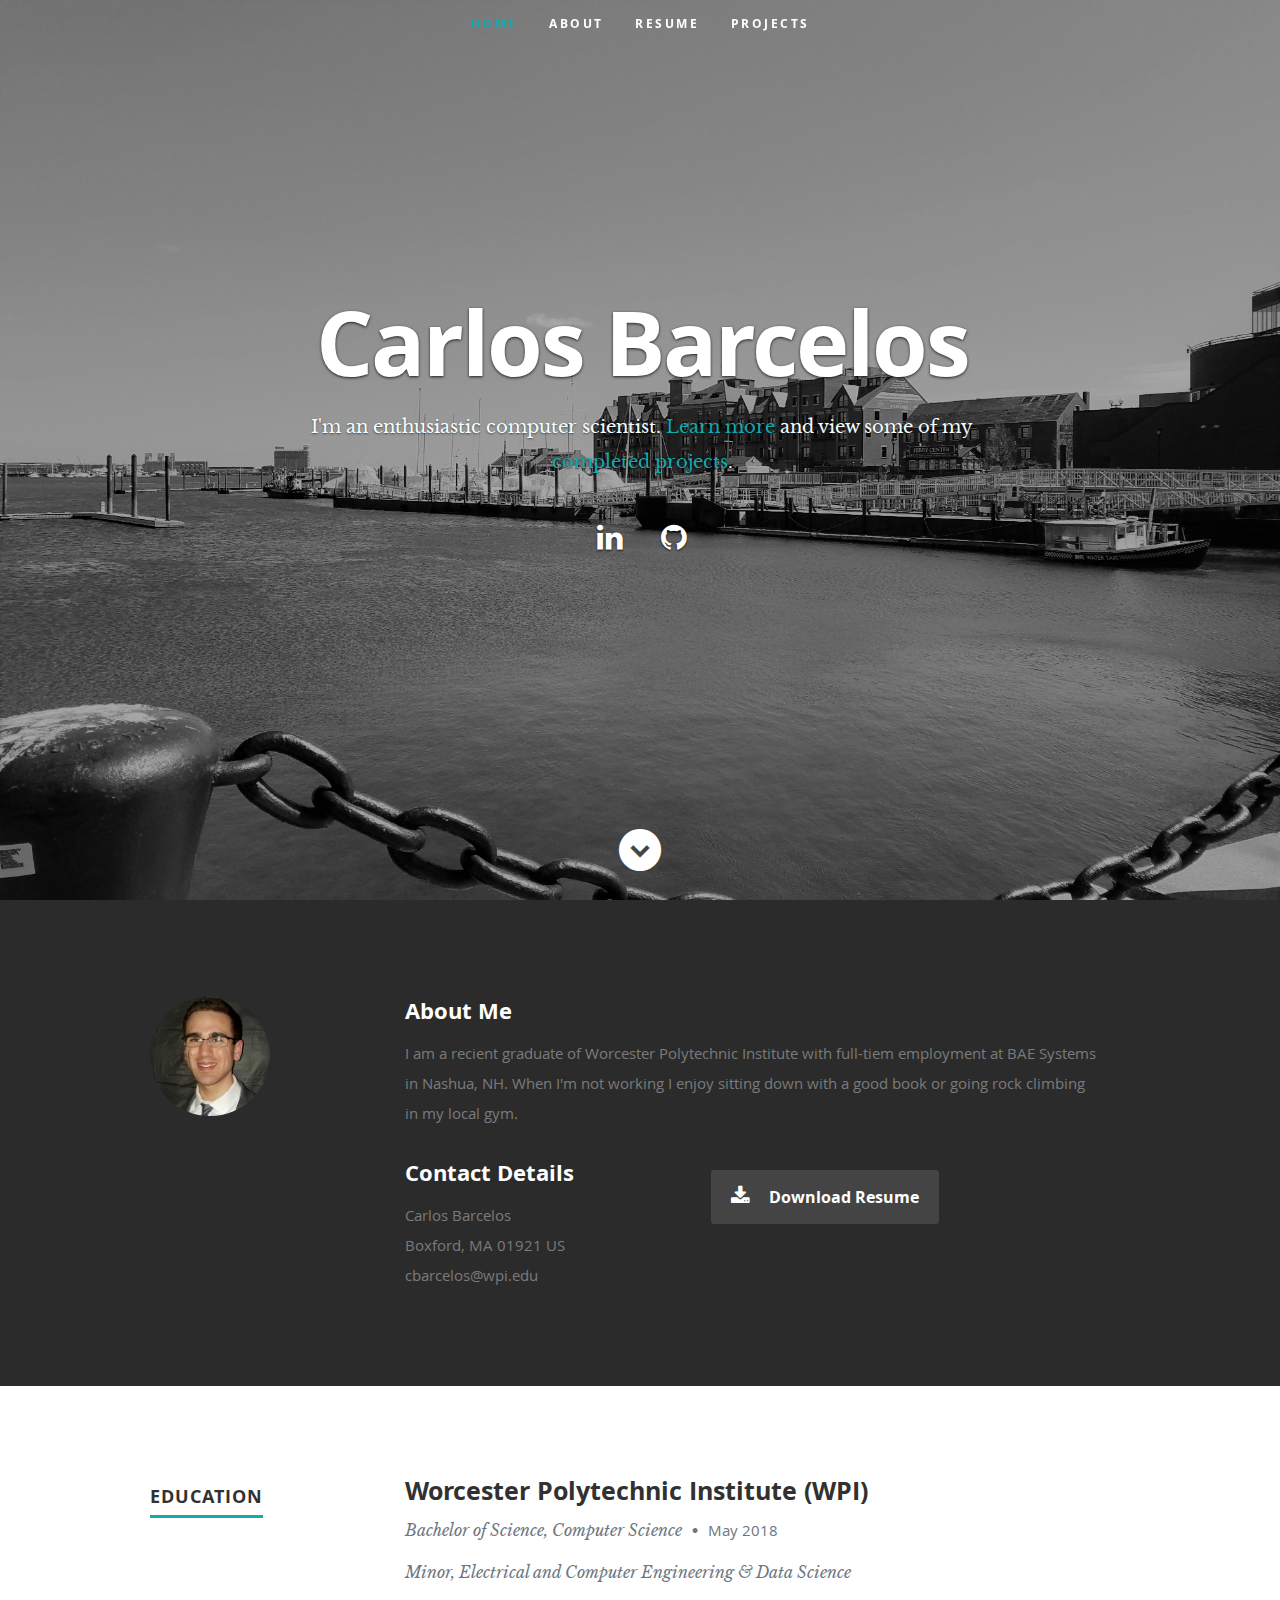
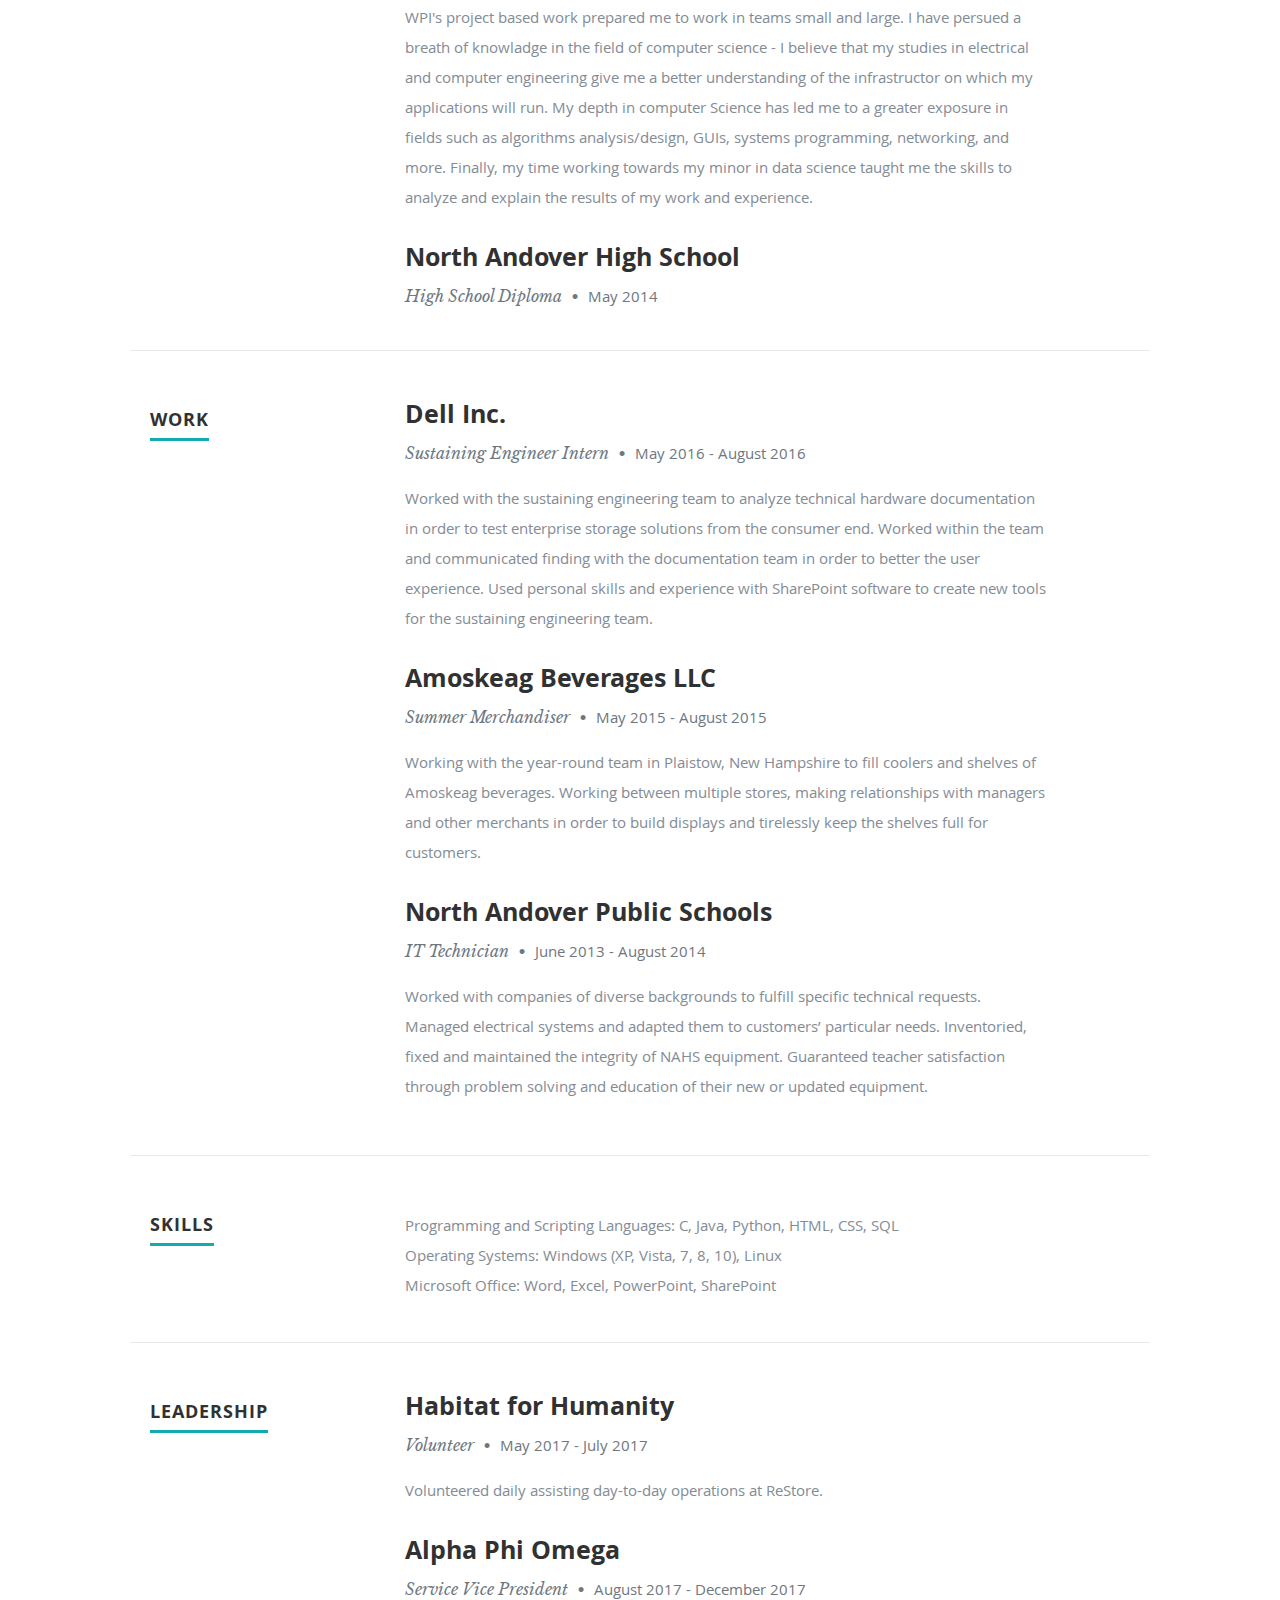
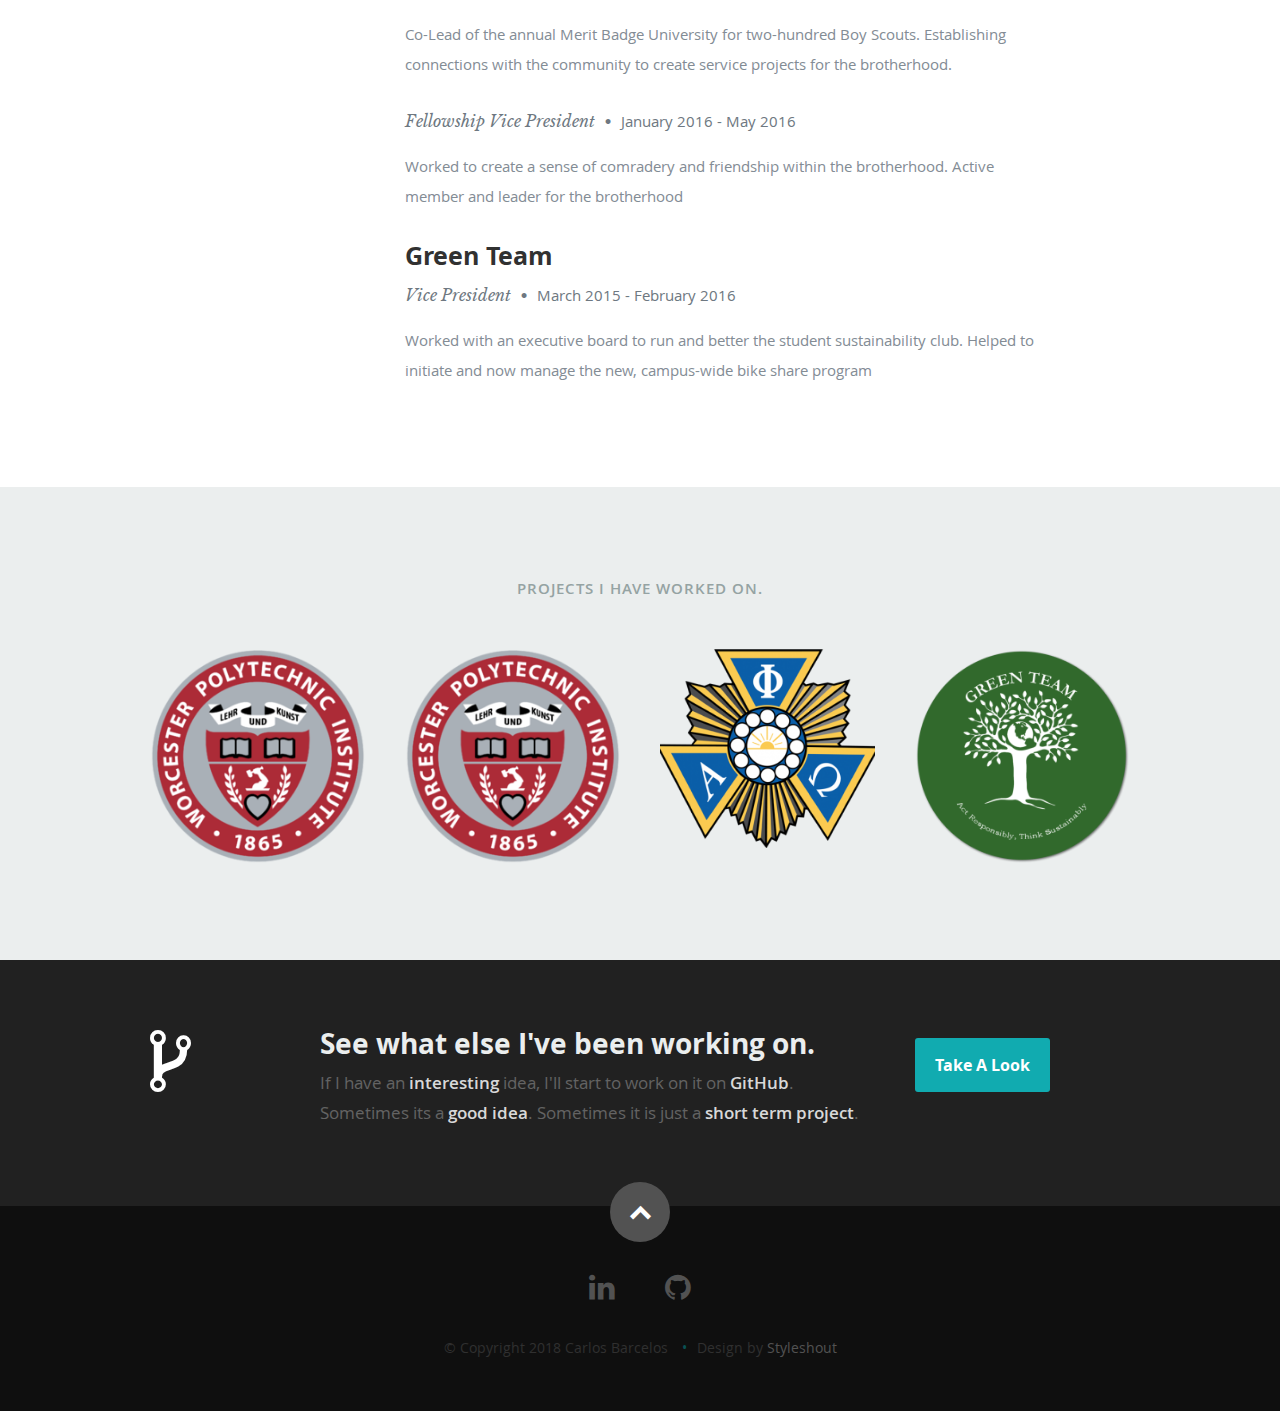
<file: index.html>
<!DOCTYPE html>
<html class="no-js" lang="en">
<head>

  <!--- Basic Page Needs
  ================================================== -->
  <meta charset="utf-8">
  <title>Carlos Barcelos - CV</title>
  <meta name="description" content="The CV for Carlos Barcelos">
  <meta name="author" content="Carlos Barcelos">

  <!-- Mobile Specific Metas
  ================================================== -->
  <meta name="viewport" content="width=device-width, initial-scale=1, maximum-scale=1">

  <!-- CSS
  ================================================== -->
  <link rel="stylesheet" href="css/default.css">
  <link rel="stylesheet" href="css/layout.css">
  <link rel="stylesheet" href="css/media-queries.css">
  <link rel="stylesheet" href="css/magnific-popup.css">

  <!-- Script
  ================================================== -->
  <script src="js/modernizr.js"></script>

  <!-- Favicons
  ================================================== -->
  <link rel="shortcut icon" href="favicon.ico" >

</head>

<body>
  <!-- Header
  ================================================== -->
  <header id="home">

    <nav id="nav-wrap">

      <a class="mobile-btn" href="#nav-wrap" title="Show navigation">Show navigation</a>
      <a class="mobile-btn" href="#" title="Hide navigation">Hide navigation</a>

      <ul id="nav" class="nav">
        <li class="current"><a class="smoothscroll" href="#home">Home</a></li>
        <li><a class="smoothscroll" href="#about">About</a></li>
        <li><a class="smoothscroll" href="#resume">Resume</a></li>
        <li><a class="smoothscroll" href="#projects">Projects</a></li>
      </ul> <!-- end #nav -->

    </nav> <!-- end #nav-wrap -->

    <div class="row banner">
      <div class="banner-text">
        <h1 class="responsive-headline">Carlos Barcelos</h1>
        <h4>I'm an enthusiastic computer scientist. <a class="smoothscroll" href="#resume">Learn more</a> and view some of my <a class="smoothscroll" href="#projects">completed projects</a>.</h4>
        <hr />
        <ul class="social">
          <li><a href="https://www.linkedin.com/in/carlosbarcelos/"><i class="fa fa-linkedin"></i></a></li>
          <li><a href="https://github.com/carlosbarcelos"><i class="fa fa-github"></i></a></li>
        </ul>
      </div>
    </div>

    <p class="scrolldown">
      <a class="smoothscroll" href="#about"><i class="icon-down-circle"></i></a>
    </p>

  </header> <!-- Header End -->

  <!-- About Section
  ================================================== -->
  <section id="about">

    <div class="row">

      <div class="three columns">

        <img class="profile-pic"  src="images/profilepic.jpg" alt="Carlos Barcelos profile picture."/>

      </div>

      <div class="nine columns main-col">

        <h2>About Me</h2>

        <p>I am a recient graduate of Worcester Polytechnic Institute with full-tiem employment at BAE Systems in Nashua, NH.
          When I'm not working I enjoy sitting down with a good book or going rock climbing in my local gym.
        </p>

        <div class="row">

          <div class="columns contact-details">

            <h2>Contact Details</h2>
            <p class="address">
              <span>Carlos Barcelos</span><br>
              <span>Boxford, MA 01921 US</span><br>
              <span>cbarcelos@wpi.edu</span>
            </p>

          </div>

          <div class="columns download">
            <p>
              <a href="Carlos_Barcelos_Resume.pdf" class="button" download><i class="fa fa-download"></i> Download Resume</a>
            </p>
          </div>

        </div> <!-- end row -->

      </div> <!-- end .main-col -->

    </div>

  </section> <!-- About Section End-->


  <!-- Resume Section
  ================================================== -->
  <section id="resume">

    <!-- Education
    ----------------------------------------------- -->
    <div class="row education">

      <div class="three columns header-col">
        <h1><span>Education</span></h1>
      </div>

      <div class="nine columns main-col">

        <div class="row item">

          <div class="twelve columns">

            <h3>Worcester Polytechnic Institute (WPI)</h3>
            <p class="info">Bachelor of Science, Computer Science <span>&bull;</span> <em class="date">May 2018</em></p>
            <p class="info">Minor, Electrical and Computer Engineering & Data Science</p>

            <p>
              WPI's project based work prepared me to work in teams small and large.
              I have persued a breath of knowladge in the field of computer science - I believe
              that my studies in electrical and computer engineering give me a better understanding
              of the infrastructor on which my applications will run. My depth in computer Science
              has led me to a greater exposure in fields such as algorithms analysis/design, GUIs,
              systems programming, networking, and more. Finally, my time working towards my minor in
              data science taught me the skills to analyze and explain the results of my work and experience.
            </p>

          </div>

        </div> <!-- item end -->

        <div class="row item">

          <div class="twelve columns">

            <h3>North Andover High School</h3>
            <p class="info">High School Diploma <span>&bull;</span> <em class="date">May 2014</em></p>

          </div>

        </div> <!-- item end -->

      </div> <!-- main-col end -->

    </div> <!-- End Education -->


    <!-- Work
    ----------------------------------------------- -->
    <div class="row work">

      <div class="three columns header-col">
        <h1><span>Work</span></h1>
      </div>

      <div class="nine columns main-col">

        <div class="row item">

          <div class="twelve columns">

            <h3>Dell Inc.</h3>
            <p class="info">Sustaining Engineer Intern <span>&bull;</span> <em class="date">May 2016 - August 2016</em></p>

            <p>
              Worked with the sustaining engineering team to analyze technical hardware documentation in order to test enterprise
              storage solutions from the consumer end. Worked within the team and communicated finding with the documentation team
              in order to better the user experience. Used personal skills and experience with SharePoint software to create new
              tools for the sustaining engineering team.
            </p>

          </div>

        </div> <!-- item end -->

        <div class="row item">

          <div class="twelve columns">

            <h3>Amoskeag Beverages LLC</h3>
            <p class="info">Summer Merchandiser <span>&bull;</span> <em class="date">May 2015 - August 2015</em></p>

            <p>
              Working with the year-round team in Plaistow, New Hampshire to fill coolers and shelves of Amoskeag beverages.
              Working between multiple stores, making relationships with managers and other merchants
              in order to build displays and tirelessly keep the shelves full for customers.
            </p>

          </div>

        </div> <!-- item end -->

        <div class="row item">

          <div class="twelve columns">

            <h3>North Andover Public Schools</h3>
            <p class="info">IT Technician <span>&bull;</span> <em class="date">June 2013 - August 2014</em></p>

            <p>
              Worked with companies of diverse backgrounds to fulfill specific technical requests.
              Managed electrical systems and adapted them to customers’ particular needs.
              Inventoried, fixed and maintained the integrity of NAHS equipment.
              Guaranteed teacher satisfaction through problem solving and education of their new or updated equipment.
            </p>

          </div>

        </div> <!-- item end -->

      </div> <!-- main-col end -->

    </div> <!-- End Work -->


    <!-- Skills
    ----------------------------------------------- -->
    <div class="row skill">

      <div class="three columns header-col">
        <h1><span>Skills</span></h1>
      </div>

      <div class="nine columns main-col">

        <ul>
          <li>Programming and Scripting Languages: C, Java, Python, HTML, CSS, SQL</li>
          <li>Operating Systems: Windows (XP, Vista, 7, 8, 10), Linux</li>
          <li>Microsoft Office: Word, Excel, PowerPoint, SharePoint</li>
        </ul>

      </div> <!-- main-col end -->

    </div> <!-- End skills -->

    <!-- Leadership
    ----------------------------------------------- -->
    <div class="row leadership">

      <div class="three columns header-col">
        <h1><span>Leadership</span></h1>
      </div>

      <div class="nine columns main-col">

        <div class="row item">
          <div class="twelve columns">
            <h3>Habitat for Humanity</h3>
            <p class="info">Volunteer <span>&bull;</span> <em class="date">May 2017 - July 2017</em></p>
            <p>
              Volunteered daily assisting day-to-day operations at ReStore.
            </p>
          </div>
        </div> <!-- item end -->

        <div class="row item">
          <div class="twelve columns">
            <h3>Alpha Phi Omega</h3>
            <p class="info">Service Vice President <span>&bull;</span> <em class="date">August 2017 - December 2017</em></p>
            <p>
              Co-Lead of the annual Merit Badge University for two-hundred Boy Scouts.
              Establishing connections with the community to create service projects for the brotherhood.
            </p>
            <p class="info">Fellowship Vice President <span>&bull;</span> <em class="date">January 2016 - May 2016</em></p>
            <p>
              Worked to create a sense of comradery and friendship within the brotherhood.
              Active member and leader for the brotherhood
            </p>
          </div>
        </div> <!-- item end -->

        <div class="row item">
          <div class="twelve columns">
            <h3>Green Team</h3>
            <p class="info">Vice President <span>&bull;</span> <em class="date">March 2015 - February 2016</em></p>
            <p>
              Worked with an executive board to run and better the student sustainability club.
              Helped to initiate and now manage the new, campus-wide bike share program
            </p>
          </div>
        </div> <!-- item end -->

      </div> <!-- main-col end -->

    </div> <!-- End leadership -->

  </section> <!-- Resume Section End-->


  <!-- Projects Section
  ================================================== -->
  <section id="projects">

    <div class="row">

      <div class="twelve columns collapsed">

        <h1>Projects I Have Worked On.</h1>

        <!-- projects-wrapper -->
        <div id="projects-wrapper" class="bgrid-quarters cf">

          <div class="columns projects-item">
            <div class="item-wrap">
              <a href="#modal-01" title="Interactive Qualifying Project">
                <img alt="WPI logo" src="images/projects/wpi.png">
                <div class="overlay">
                  <div class="projects-item-meta">
                    <h5>IQP</h5>
                    <p>Junior Year Project</p>
                  </div>
                </div>
                <div class="link-icon"><i class="icon-plus"></i></div>
              </a>
            </div>
          </div> <!-- item end -->

          <div class="columns projects-item">
            <div class="item-wrap">
              <a href="#modal-02" title="Major Qualifying Project">
                <img alt="WPI logo" src="images/projects/wpi.png">
                <div class="overlay">
                  <div class="projects-item-meta">
                    <h5>MQP</h5>
                    <p>Senior Year Project</p>
                  </div>
                </div>
                <div class="link-icon"><i class="icon-plus"></i></div>
              </a>
            </div>
          </div> <!-- item end -->

          <div class="columns projects-item">
            <div class="item-wrap">
              <a href="#modal-03" title="Merit Badge University">
                <img alt="APO logo" src="images/projects/apo.png">
                <div class="overlay">
                  <div class="projects-item-meta">
                    <h5>Merit Badge University</h5>
                    <p>Alpha Phi Omega</p>
                  </div>
                </div>
                <div class="link-icon"><i class="icon-plus"></i></div>
              </a>
            </div>
          </div> <!-- item end -->

          <div class="columns projects-item">
            <div class="item-wrap">
              <a href="#modal-04" title="Gompei's Gears Bike Share">
                <img alt="Green Team logo" src="images/projects/green-team.png">
                <div class="overlay">
                  <div class="projects-item-meta">
                    <h5>Gompei's Gears Bike Share</h5>
                    <p>Green Team</p>
                  </div>
                </div>
                <div class="link-icon"><i class="icon-plus"></i></div>
              </a>
            </div>
          </div> <!-- item end -->

        </div> <!-- projects-wrapper end -->

      </div> <!-- twelve columns end -->

      <!-- Modal Popup
      --------------------------------------------------------------- -->

      <div id="modal-01" class="popup-modal mfp-hide">
        <img class="scale-with-grid" src="images/projects/modals/m-iqp.png" alt="Example of work done in IQP."/>
        <div class="description-box">
          <h4>Interactive Qualifying Project</h4>
          <p>I completed my <a href="https://www.wpi.edu/academics/undergraduate/interactive-qualifying-project">Interactive Qualifying Project</a> during my junior year
            by completing work in Trading and Investing System Development.</p>
          </div>
          <div class="link-box">
            <a href="https://web.wpi.edu/Pubs/E-project/Available/E-project-052817-173020/" target="_blank">Details <i class="fa fa-external-link"></i></a>
            <a class="popup-modal-dismiss">Close</a>
          </div>
        </div><!-- modal-01 End -->

        <div id="modal-02" class="popup-modal mfp-hide">
          <img class="scale-with-grid" src="images/projects/modals/m-mqp.png" alt="Example of work done in MQP."/>
          <div class="description-box">
            <h4>Major Qualifying Project</h4>
            <p>I completed my <a href="https://www.wpi.edu/academics/undergraduate/major-qualifying-project">Major Qualifying Project</a> during my senior year
              by completing a work in Urban Data Visualization Systems.</p>
            </div>
            <div class="link-box">
              <a href="http://urban.cs.wpi.edu/CityView/" target="_blank">Details <i class="fa fa-external-link"></i></a>
              <a class="popup-modal-dismiss">Close</a>
            </div>
          </div><!-- modal-02 End -->

          <div id="modal-03" class="popup-modal mfp-hide">
            <img class="scale-with-grid" src="images/projects/modals/m-apo.jpg" alt="Example of merit badges earned at MBU."/>
            <div class="description-box">
              <h4>Merit Badge University</h4>
              <p>Working with the brothers of <a href="https://users.wpi.edu/~apo/">Alpha Phi Omega - Omicron Iota</a>, I participated in, and eventually led, our yearly Merit Badge University.</p>
            </div>
            <div class="link-box">
              <a href="http://users.wpi.edu/~apo/MBU/home.html" target="_blank">Details <i class="fa fa-external-link"></i></a>
              <a class="popup-modal-dismiss">Close</a>
            </div>
          </div><!-- modal-03 End -->

          <div id="modal-04" class="popup-modal mfp-hide">
            <img class="scale-with-grid" src="images/projects/modals/m-greenteam.jpg" alt="The bike share in operation."/>
            <div class="description-box">
              <h4>Gompei's Gears Bike Share</h4>
              <p>Working with the members of the <a href="http://greenteam.wpi.edu/">Green Team</a>, I helped to create the first bike share program at WPI.</p>
            </div>
            <div class="link-box">
              <a href="https://www.wpi.edu/offices/sustainability/gompeis-gears-bike-share" target="_blank">Details <i class="fa fa-external-link"></i></a>
              <a class="popup-modal-dismiss">Close</a>
            </div>
          </div><!-- modal-04 End -->

        </div> <!-- row End -->
      </section> <!-- projects Section End-->

      <!-- Call-To-Action Section
      ================================================== -->
      <section id="call-to-action">
        <div class="row">
          <div class="two columns header-col">
            <h1><span>Checkout my GitHub Projects.</span></h1>
          </div>
          <div class="seven columns">
            <h2>See what else I've been working on.</h2>
            <p>If I have an <span>interesting</span> idea, I'll start to work on it on <span>GitHub</span>. Sometimes
              its a <span>good idea</span>. Sometimes it is just a <span>short term project</span>.</p>
            </div>
            <div class="three columns action">
              <a href="https://github.com/carlosbarcelos" class="button">Take A Look</a>
            </div>
          </div>
        </section> <!-- Call-To-Action Section End-->

        <!-- footer
        ================================================== -->
        <footer>

          <div class="row">

            <div class="twelve columns">

              <ul class="social-links">
                <li><a href="https://www.linkedin.com/in/carlosbarcelos/"><i class="fa fa-linkedin"></i></a></li>
                <li><a href="https://github.com/carlosbarcelos"><i class="fa fa-github"></i></a></li>
              </ul>

              <ul class="copyright">
                <li>&copy; Copyright 2018 Carlos Barcelos</li>
                <li>Design by <a title="Styleshout" href="http://www.styleshout.com/">Styleshout</a></li>
              </ul>

            </div>

            <div id="go-top"><a class="smoothscroll" title="Back to Top" href="#home"><i class="icon-up-open"></i></a></div>

          </div>

        </footer> <!-- Footer End-->

        <!-- Java Script
        ================================================== -->
        <script src="http://ajax.googleapis.com/ajax/libs/jquery/1.10.2/jquery.min.js"></script>
        <script>window.jQuery || document.write('<script src="js/jquery-1.10.2.min.js"><\/script>')</script>
        <script type="text/javascript" src="js/jquery-migrate-1.2.1.min.js"></script>

        <script src="js/jquery.flexslider.js"></script>
        <script src="js/waypoints.js"></script>
        <script src="js/jquery.fittext.js"></script>
        <script src="js/magnific-popup.js"></script>
        <script src="js/init.js"></script>
      </body>
      </html>
</file>
<file: css/default.css>
/*
=====================================================================
*   Ceevee v1.0 Default Stylesheet
*   url: styleshout.com
*   03-17-2014
=====================================================================

TOC:
a. Webfonts and Icon fonts
b. Reset
c. Default Styles
   1. Basic
   2. Typography
   3. Links
   4. Images
   5. Buttons
   6. Forms
d. Grid
e. Others
   1. Clearing
   2. Misc

=====================================================================  */

/* ------------------------------------------------------------------ */
/* a. Webfonts and Icon fonts
 ------------------------------------------------------------------ */

@import url("fonts.css");
@import url("fontello/css/fontello.css");
@import url("font-awesome/css/font-awesome.min.css");

/* ------------------------------------------------------------------
/* b. Reset
      Adapted from:
      Normalize.css - https://github.com/necolas/normalize.css/
      HTML5 Doctor Reset - html5doctor.com/html-5-reset-stylesheet/
/* ------------------------------------------------------------------ */

html, body, div, span, object, iframe,
h1, h2, h3, h4, h5, h6, p, blockquote, pre,
abbr, address, cite, code,
del, dfn, em, img, ins, kbd, q, samp,
small, strong, sub, sup, var,
b, i,
dl, dt, dd, ol, ul, li,
fieldset, form, label, legend,
table, caption, tbody, tfoot, thead, tr, th, td,
article, aside, canvas, details, figcaption, figure,
footer, header, hgroup, menu, nav, section, summary,
time, mark, audio, video {
   margin: 0;
   padding: 0;
   border: 0;
   outline: 0;
   font-size: 100%;
   vertical-align: baseline;
   background: transparent;
}

article,aside,details,figcaption,figure,
footer,header,hgroup,menu,nav,section {
   display: block;
}

audio,
canvas,
video {
   display: inline-block;
}

audio:not([controls]) {
   display: none;
   height: 0;
}

[hidden] { display: none; }

code, kbd, pre, samp {
   font-family: monospace, serif;
   font-size: 1em;
}

pre {
   white-space: pre;
   white-space: pre-wrap;
   word-wrap: break-word;
}

blockquote, q { quotes: &#8220 &#8220; }

blockquote:before, blockquote:after,
q:before, q:after {
   content: '';
   content: none;
}

ins {
   background-color: #ff9;
   color: #000;
   text-decoration: none;
}

mark {
   background-color: #A7F4F6;
   color: #555;
}

del { text-decoration: line-through; }

abbr[title], dfn[title] {
   border-bottom: 1px dotted;
   cursor: help;
}

table {
   border-collapse: collapse;
   border-spacing: 0;
}


/* ------------------------------------------------------------------ */
/* c. Default and Basic Styles
      Adapted from:
      Skeleton CSS Framework - http://www.getskeleton.com/
      Typeplate Typographic Starter Kit - http://typeplate.com/
/* ------------------------------------------------------------------ */

/*  1. Basic  ------------------------------------------------------- */

*,
*:before,
*:after {
   -moz-box-sizing: border-box;
   -webkit-box-sizing: border-box;
   box-sizing: border-box;
}

html {
   font-size: 62.5%;
   -webkit-font-smoothing: antialiased;
}

body {
   background: #fff;
   font-family: 'opensans-regular', sans-serif;
   font-weight: normal;
   font-size: 15px;
   line-height: 30px;
	color: #838C95;

   -webkit-font-smoothing: antialiased; /* Fix for webkit rendering */
	-webkit-text-size-adjust: 100%;
}

/*  2. Typography
       Vertical rhythm with leading derived from 6
--------------------------------------------------------------------- */

h1, h2, h3, h4, h5, h6 {
   color: #313131;
	font-family: 'opensans-bold', sans-serif;
   font-weight: normal;
}
h1 a, h2 a, h3 a, h4 a, h5 a, h6 a { font-weight: inherit; }
h1 { font-size: 38px; line-height: 42px; margin-bottom: 12px; letter-spacing: -1px; }
h2 { font-size: 28px; line-height: 36px; margin-bottom: 6px; }
h3 { font-size: 22px; line-height: 30px; margin-bottom: 12px; }
h4 { font-size: 20px; line-height: 30px; margin-bottom: 6px; }
h5 { font-size: 18px; line-height: 30px; }
h6 { font-size: 14px; line-height: 30px; }
.subheader { }

p { margin: 0 0 30px 0; }
p img { margin: 0; }
p.lead {
   font: 19px/36px 'opensans-light', sans-serif;
   margin-bottom: 18px;
}

/* for 'em' and 'strong' tags, font-size and line-height should be same with
the body tag due to rendering problems in some browsers */
em { font: 15px/30px 'opensans-italic', sans-serif; }
strong, b { font: 15px/30px 'opensans-bold', sans-serif; }
small { font-size: 11px; line-height: inherit; }

/*	Blockquotes */
blockquote {
   margin: 30px 0px;
   padding-left: 40px;
   position: relative;
}
blockquote:before {
   content: "\201C";
   opacity: 0.45;
   font-size: 80px;
   line-height: 0px;
   margin: 0;
   font-family: arial, sans-serif;

   position: absolute;
   top:  30px;
	left: 0;
}
blockquote p {
   font-family: 'librebaskerville-italic', serif;
   padding: 0;
   font-size: 18px;
   line-height: 36px;
}
blockquote cite {
   display: block;
   font-size: 12px;
   font-style: normal;
   line-height: 18px;
}
blockquote cite:before { content: "\2014 \0020"; }
blockquote cite a,
blockquote cite a:visited { color: #8B9798; border: none }

/* ---------------------------------------------------------------------
/*  Pull Quotes Markup
/*
    <aside class="pull-quote">
		<blockquote>
			<p></p>
		</blockquote>
	 </aside>
/*
/* --------------------------------------------------------------------- */
.pull-quote {
   position: relative;
	padding: 18px 30px 18px 0px;
}
.pull-quote:before,
.pull-quote:after {
	height: 1em;
	opacity: 0.45;
	position: absolute;
	font-size: 80px;
   font-family: Arial, Sans-Serif;
}
.pull-quote:before {
	content: "\201C";
	top:  33px;
	left: 0;
}
.pull-quote:after {
	content: '\201D';
	bottom: -33px;
	right: 0;
}
.pull-quote blockquote {
   margin: 0;
}
.pull-quote blockquote:before {
   content: none;
}

/* Abbreviations */
abbr {
   font-family: 'opensans-bold', sans-serif;
	font-variant: small-caps;
	text-transform: lowercase;
   letter-spacing: .5px;
	color: gray;
}
abbr:hover { cursor: help; }

/* drop cap */
.drop-cap:first-letter {
	float: left;
	margin: 0;
	padding: 14px 6px 0 0;
	font-size: 84px;
	font-family: /* Copperplate */ 'opensans-bold', sans-serif;
   line-height: 60px;
	text-indent: 0;
	background: transparent;
	color: inherit;
}

hr { border: solid #E3E3E3; border-width: 1px 0 0; clear: both; margin: 11px 0 30px; height: 0; }


/*  3. Links  ------------------------------------------------------- */

a, a:visited {
   text-decoration: none;
   outline: 0;
   color: #11ABB0;

   -webkit-transition: color .3s ease-in-out;
   -moz-transition: color .3s ease-in-out;
   -o-transition: color .3s ease-in-out;
   transition: color .3s ease-in-out;
}
a:hover, a:focus { color: #313131; }
p a, p a:visited { line-height: inherit; }


/*  4. List  --------------------------------------------------------- */

ul, ol { margin-bottom: 24px; margin-top: 12px; }
ul { list-style: none outside; }
ol { list-style: decimal; }
ol, ul.square, ul.circle, ul.disc { margin-left: 30px; }
ul.square { list-style: square outside; }
ul.circle { list-style: circle outside; }
ul.disc { list-style: disc outside; }
ul ul, ul ol,
ol ol, ol ul { margin: 6px 0 6px 30px; }
ul ul li, ul ol li,
ol ol li, ol ul li { margin-bottom: 6px; }
li { line-height: 18px; margin-bottom: 12px; }
ul.large li { }
li p { }

/* ---------------------------------------------------------------------
/*  Stats Tab Markup

    <ul class="stats-tabs">
		<li><a href="#">[value]<b>[name]</b></a></li>
	 </ul>

    Extend this object into your markup.
/*
/* --------------------------------------------------------------------- */
.stats-tabs {
   padding: 0;
   margin: 24px 0;
}
.stats-tabs li {
	display: inline-block;
	margin: 0 10px 18px 0;
	padding: 0 10px 0 0;
	border-right: 1px solid #ccc;
}
.stats-tabs li:last-child {
	margin: 0;
	padding: 0;
	border: none;
}
.stats-tabs li a {
	display: inline-block;
	font-size: 22px;
	font-family: 'opensans-bold', sans-serif;
   border: none;
   color: #313131;
}
.stats-tabs li a:hover {
   color:#11ABB0;
}
.stats-tabs li a b {
	display: block;
	margin: 6px 0 0 0;
	font-size: 13px;
	font-family: 'opensans-regular', sans-serif;
   color: #8B9798;
}

/* definition list */
dl { margin: 12px 0; }
dt { margin: 0; color:#11ABB0; }
dd { margin: 0 0 0 20px; }

/* Lining Definition Style Markup */
.lining dt,
.lining dd {
	display: inline;
	margin: 0;
}
.lining dt + dt:before,
.lining dd + dt:before {
	content: "\A";
	white-space: pre;
}
.lining dd + dd:before {
	content: ", ";
}
.lining dd:before {
	content: ": ";
	margin-left: -0.2em;
}

/* Dictionary Definition Style Markup */
.dictionary-style dt {
	display: inline;
	counter-reset: definitions;
}
.dictionary-style dt + dt:before {
	content: ", ";
	margin-left: -0.2em;
}
.dictionary-style dd {
	display: block;
	counter-increment: definitions;
}
.dictionary-style dd:before {
	content: counter(definitions, decimal) ". ";
}

/* Pagination */
.pagination {
   margin: 36px auto;
   text-align: center;
}
.pagination ul li {
   display: inline-block;
   margin: 0;
   padding: 0;
}
.pagination .page-numbers {
   font: 15px/18px 'opensans-bold', sans-serif;
   display: inline-block;
   padding: 6px 10px;
   margin-right: 3px;
   margin-bottom: 6px;
	color: #6E757C;
	background-color: #E6E8EB;

	-webkit-transition: all 200ms ease-in-out;
	-moz-transition: all 200ms ease-in-out;
	-o-transition: all 200ms ease-in-out;
	-ms-transition: all 200ms ease-in-out;
	transition: all 200ms ease-in-out;

   -moz-border-radius: 3px;
   -webkit-border-radius: 3px;
   -khtml-border-radius: 3px;
	border-radius: 3px;
}
.pagination .page-numbers:hover {
   background: #838A91;
   color: #fff;
}
.pagination .current,
.pagination .current:hover {
   background-color: #11ABB0;
   color: #fff;
}
.pagination .inactive,
.pagination .inactive:hover {
   background-color: #E6E8EB;
	color: #A9ADB2;
}
.pagination .prev, .pagination .next {}

/*  5. Images  --------------------------------------------------------- */

img {
   max-width: 100%;
   height: auto;
}
img.pull-right { margin: 12px 0px 0px 18px; }
img.pull-left { margin: 12px 18px 0px 0px; }

/*  6. Buttons  --------------------------------------------------------- */

.button,
.button:visited,
button,
input[type="submit"],
input[type="reset"],
input[type="button"] {
   font: 16px/30px 'opensans-bold', sans-serif;
   background: #11ABB0;
   display: inline-block;
	text-decoration: none;
   letter-spacing: 0;
   color: #fff;
	padding: 12px 20px;
	margin-bottom: 18px;
   border: none;
   cursor: pointer;
   height: auto;

   -webkit-transition: all .2s ease-in-out;
	-moz-transition: all .2s ease-in-out;
	-o-transition: all .2s ease-in-out;
	-ms-transition: all .2s ease-in-out;
	transition: all .2s ease-in-out;

   -moz-border-radius: 3px;
   -webkit-border-radius: 3px;
   -khtml-border-radius: 3px;
   border-radius: 3px;
}

.button:hover,
button:hover,
input[type="submit"]:hover,
input[type="reset"]:hover,
input[type="button"]:hover {
   background: #3d4145;
   color: #fff;
}

.button:active,
button:active,
input[type="submit"]:active,
input[type="reset"]:active,
input[type="button"]:active {
   background: #3d4145;
   color: #fff;
}

.button.full-width,
button.full-width,
input[type="submit"].full-width,
input[type="reset"].full-width,
input[type="button"].full-width {
	width: 100%;
	padding-left: 0 !important;
	padding-right: 0 !important;
	text-align: center;
}

/* Fix for odd Mozilla border & padding issues */
button::-moz-focus-inner,
input::-moz-focus-inner {
    border: 0;
    padding: 0;
}


/*  7. Forms  --------------------------------------------------------- */

form { margin-bottom: 24px; }
fieldset { margin-bottom: 24px; }

input[type="text"],
input[type="password"],
input[type="email"],
textarea,
select {
   display: block;
   padding: 18px 15px;
   margin: 0 0 24px 0;
   border: 0;
   outline: none;
   vertical-align: middle;
   min-width: 225px;
	max-width: 100%;
   font-size: 15px;
   line-height: 24px;
	color: #647373;
	background: #D3D9D9;

}

/* select { padding: 0;
   width: 220px;
   } */

input[type="text"]:focus,
input[type="password"]:focus,
input[type="email"]:focus,
textarea:focus {
   color: #B3B7BC;
	background-color: #3d4145;
}

textarea { min-height: 220px; }

label,
legend {
   font: 16px/24px 'opensans-bold', sans-serif;
	margin: 12px 0;
   color: #3d4145;
   display: block;
}
label span,
legend span {
	color: #8B9798;
   font: 14px/24px 'opensans-regular', sans-serif;
}

input[type="checkbox"],
input[type="radio"] {
    font-size: 15px;
    color: #737373;
}

input[type="checkbox"] { display: inline; }

/* ------------------------------------------------------------------ */
/* d. Grid
---------------------------------------------------------------------
   gutter = 40px.
/* ------------------------------------------------------------------ */

/* default
--------------------------------------------------------------- */
.row {
   width: 96%;
   max-width: 1020px;
   margin: 0 auto;
}
/* fixed width for IE8 */
.ie .row { width: 1000px ; }

.narrow .row { max-width: 980px; }

.row .row { width: auto; max-width: none; margin: 0 -20px; }

/* row clearing */
.row:before,
.row:after {
    content: " ";
    display: table;
}
.row:after {
    clear: both;
}

.column, .columns {
   position: relative;
   padding: 0 20px;
   min-height: 1px;
   float: left;
}
.column.centered, .columns.centered  {
    float: none;
    margin: 0 auto;
}

/* removed gutters */
.row.collapsed > .column,
.row.collapsed > .columns,
.column.collapsed, .columns.collapsed  { padding: 0; }

[class*="column"] + [class*="column"]:last-child { float: right; }
[class*="column"] + [class*="column"].end { float: right; }

/* column widths */
.row .one         { width: 8.33333%; }
.row .two         { width: 16.66667%; }
.row .three       { width: 25%; }
.row .four        { width: 33.33333%; }
.row .five        { width: 41.66667%; }
.row .six         { width: 50%; }
.row .seven       { width: 58.33333%; }
.row .eight       { width: 66.66667%; }
.row .nine        { width: 75%; }
.row .ten         { width: 83.33333%; }
.row .eleven      { width: 91.66667%; }
.row .twelve      { width: 100%; }

/* Offsets */
.row .offset-1    { margin-left: 8.33333%; }
.row .offset-2    { margin-left: 16.66667%; }
.row .offset-3    { margin-left: 25%; }
.row .offset-4    { margin-left: 33.33333%; }
.row .offset-5    { margin-left: 41.66667%; }
.row .offset-6    { margin-left: 50%; }
.row .offset-7    { margin-left: 58.33333%; }
.row .offset-8    { margin-left: 66.66667%; }
.row .offset-9    { margin-left: 75%; }
.row .offset-10   { margin-left: 83.33333%; }
.row .offset-11   { margin-left: 91.66667%; }

/* Push/Pull */
.row .push-1      { left: 8.33333%; }
.row .pull-1      { right: 8.33333%; }
.row .push-2      { left: 16.66667%; 	}
.row .pull-2      { right: 16.66667%; }
.row .push-3      { left: 25%; }
.row .pull-3      { right: 25%;	}
.row .push-4      { left: 33.33333%; }
.row .pull-4      { right: 33.33333%; }
.row .push-5      { left: 41.66667%; }
.row .pull-5      { right: 41.66667%; }
.row .push-6      { left: 50%; }
.row .pull-6      { right: 50%; }
.row .push-7      { left: 58.33333%; }
.row .pull-7      { right: 58.33333%; }
.row .push-8      { left: 66.66667%; 	}
.row .pull-8      { right: 66.66667%; }
.row .push-9      { left: 75%; }
.row .pull-9      { right: 75%; }
.row .push-10     { left: 83.33333%; }
.row .pull-10     { right: 83.33333%; }
.row .push-11     { left: 91.66667%; }
.row .pull-11     { right: 91.66667%; }

/* block grids
--------------------------------------------------------------------- */
.bgrid-sixths [class*="column"]   { width: 16.66667%; }
.bgrid-quarters [class*="column"] { width: 25%; }
.bgrid-thirds [class*="column"]   { width: 33.33333%; }
.bgrid-halves [class*="column"]   { width: 50%; }

[class*="bgrid"] [class*="column"] + [class*="column"]:last-child { float: left; }

/* Left clearing for block grid columns - columns that changes width in
different screen sizes. Allows columns with different heights to align
properly.
--------------------------------------------------------------------- */
.first { clear: left; }   /* first column in default screen */
.s-first { clear: none; } /* first column in smaller screens */

/* smaller screens
--------------------------------------------------------------- */
@media only screen and (max-width: 900px) {

   /* block grids on small screens */
   .s-bgrid-sixths [class*="column"]   { width: 16.66667%; }
   .s-bgrid-quarters [class*="column"] { width: 25%; }
   .s-bgrid-thirds [class*="column"]   { width: 33.33333%; }
   .s-bgrid-halves [class*="column"]   { width: 50%; }

   /* block grids left clearing */
   .first { clear: none; }
   .s-first { clear: left; }

}

/* mobile wide/smaller tablets
--------------------------------------------------------------- */
@media only screen and (max-width: 767px) {

   .row {
	   width: 460px;
	   margin: 0 auto;
      padding: 0;
	}
   .column, .columns {
	   width: auto !important;
	   float: none;
	   margin-left: 0;
	   margin-right: 0;
      padding: 0 30px;
   }
   .row .row { width: auto; max-width: none; margin: 0 -30px; }

   [class*="column"] + [class*="column"]:last-child { float: none; }
   [class*="bgrid"] [class*="column"] + [class*="column"]:last-child { float: none; }

   /* Offsets */
   .row .offset-1    { margin-left: 0%; }
   .row .offset-2    { margin-left: 0%; }
   .row .offset-3    { margin-left: 0%; }
   .row .offset-4    { margin-left: 0%; }
   .row .offset-5    { margin-left: 0%; }
   .row .offset-6    { margin-left: 0%; }
   .row .offset-7    { margin-left: 0%; }
   .row .offset-8    { margin-left: 0%; }
   .row .offset-9    { margin-left: 0%; }
   .row .offset-10   { margin-left: 0%; }
   .row .offset-11   { margin-left: 0%; }
}

/* mobile narrow
--------------------------------------------------------------- */
@media only screen and (max-width: 460px) {

   .row { width: auto; }

}

/* larger screens
--------------------------------------------------------------- */
@media screen and (min-width: 1200px) {

   .wide .row { max-width: 1180px; }

}

/* ------------------------------------------------------------------ */
/* e. Others
/* ------------------------------------------------------------------ */

/*  1. Clearing
    (http://nicolasgallagher.com/micro-clearfix-hack/
--------------------------------------------------------------------- */

.cf:before,
.cf:after {
    content: " ";
    display: table;
}
.cf:after {
    clear: both;
}

/*  2. Misc -------------------------------------------------------- */

.remove-bottom { margin-bottom: 0 !important; }
.half-bottom { margin-bottom: 12px !important; }
.add-bottom { margin-bottom: 24px !important; }
.no-border { border: none; }

.text-center  { text-align: center !important; }
.text-left    { text-align: left !important; }
.text-right   { text-align: right !important; }
.pull-left    { float: left !important; }
.pull-right   { float: right !important; }
.align-center {
	margin-left: auto !important;
	margin-right: auto !important;
	text-align: center !important;
}
</file>
<file: css/layout.css>
/*
=====================================================================
*   Ceevee v1.0 Layout Stylesheet
*   url: styleshout.com
*   03-18-2014
=====================================================================

   TOC:
   a. General Styles
   b. Header Styles
   c. About Section
   d. Resume Section
   e. projects Section
   f. Call To Action Section
   g. organizations Section
   h. Contact Section
   i. Footer

===================================================================== */

/* ------------------------------------------------------------------ */
/* a. General Styles
/* ------------------------------------------------------------------ */

body { background: #0f0f0f; }

/* ------------------------------------------------------------------ */
/* b. Header Styles
/* ------------------------------------------------------------------ */

header {
   position: relative;
   height: 800px;
   min-height: 500px;
   width: 100%;
   background: #161415 url(../images/boston-harbor-mercury.jpg) no-repeat top center;
   background-size: cover !important;
	-webkit-background-size: cover !important;
   text-align: center;
   overflow: hidden;
   background-attachment: fixed;
}

/* vertically center banner section */
header:before {
   content: '';
   display: inline-block;
   vertical-align: middle;
   height: 100%;
}
header .banner {
   display: inline-block;
   vertical-align: middle;
   margin: 0 auto;
   width: 85%;
   padding-bottom: 30px;s
   text-align: center;
}

header .banner-text { width: 100%; }
header .banner-text h1 {
   font: 90px/1.1em 'opensans-bold', sans-serif;
   color: #fff;
   letter-spacing: -2px;
   margin: 0 auto 18px auto;
   text-shadow: 0px 1px 3px rgba(0, 0, 0, .8);
}
header .banner-text h3 {
   font: 18px/1.9em 'librebaskerville-regular', serif;
   color: #A8A8A8;
   margin: 0 auto;
   width: 70%;
   text-shadow: 0px 1px 2px rgba(0, 0, 0, .5);
}

header .banner-text h4 {
   font: 18px/1.9em 'librebaskerville-regular', serif;
   color: #f4feff;
   margin: 0 auto;
   width: 70%;
   text-shadow: 0px 1px 2px rgba(0, 0, 0, .5);
}

header .banner-text h3 span,
header .banner-text h3 a {
   color: #fff;
}
header .banner-text hr {
   width: 60%;
   margin: 18px auto 24px auto;
   border-color: #2F2D2E;
   border-color: rgba(150, 150, 150, .1);
}

/* header social links */
header .social {
   margin: 24px 0;
   padding: 0;
   font-size: 30px;
   text-shadow: 0px 1px 2px rgba(0, 0, 0, .8);
}
header .social li {
   display: inline-block;
   margin: 0 15px;
   padding: 0;
}
header .social li a { color: #fff; }
header .social li a:hover { color: #11ABB0; }

/* scrolldown link */
header .scrolldown a {
   position: absolute;
   bottom: 30px;
   left: 50%;
   margin-left: -29px;
   color: #fff;
   display: block;
   height: 42px;
   width: 42px;
   font-size: 42px;
   line-height: 42px;
   color: #fff;
   border-radius: 100%;

   -webkit-transition: all .3s ease-in-out;
   -moz-transition: all .3s ease-in-out;
   -o-transition: all .3s ease-in-out;
   transition: all .3s ease-in-out;
}
header .scrolldown a:hover { color: #11ABB0; }

/* primary navigation
--------------------------------------------------------------------- */
#nav-wrap ul, #nav-wrap li, #nav-wrap a {
	 margin: 0;
	 padding: 0;
	 border: none;
	 outline: none;
}

/* nav-wrap */
#nav-wrap {
   font: 12px 'opensans-bold', sans-serif;
   width: 100%;
   text-transform: uppercase;
   letter-spacing: 2.5px;
   margin: 0 auto;
   z-index: 100;
   position: fixed;
   left: 0;
   top: 0;
}
.opaque { background-color: #333; }

/* hide toggle button */
#nav-wrap > a.mobile-btn { display: none; }

ul#nav {
   min-height: 48px;
   width: auto;

   /* center align the menu */
   text-align: center;
}
ul#nav li {
   position: relative;
   list-style: none;
   height: 48px;
   display: inline-block;
}

/* Links */
ul#nav li a {

/* 8px padding top + 8px padding bottom + 32px line-height = 48px */

   display: inline-block;
   padding: 8px 13px;
   line-height: 32px;
	text-decoration: none;
   text-align: left;
   color: #fff;

	-webkit-transition: color .2s ease-in-out;
	-moz-transition: color .2s ease-in-out;
	-o-transition: color .2s ease-in-out;
	-ms-transition: color .2s ease-in-out;
	transition: color .2s ease-in-out;
}

ul#nav li a:active { background-color: transparent !important; }
ul#nav li.current a { color: #11ABB0; }


/* ------------------------------------------------------------------ */
/* c. About Section
/* ------------------------------------------------------------------ */

#about {
   background: #2B2B2B;
   padding-top: 96px;
   padding-bottom: 66px;
   overflow: hidden;
}

#about a, #about a:visited  { color: #fff; }
#about a:hover, #about a:focus { color: #11ABB0; }

#about h2 {
   font: 22px/30px 'opensans-bold', sans-serif;
   color: #fff;
   margin-bottom: 12px;
}
#about p {
   line-height: 30px;
   color: #7A7A7A;
}
#about .profile-pic {
   position: relative;
   width: 120px;
   height: 120px;
   border-radius: 100%;
}
#about .contact-details { width: 41.66667%; }
#about .download {
   width: 58.33333%;
   padding-top: 6px;
}
#about .main-col { padding-right: 5%; }
#about .download .button {
   margin-top: 6px;
   background: #444;
}
#about .download .button:hover {
   background: #fff;
   color: #2B2B2B;
}
#about .download .button i {
   margin-right: 15px;
   font-size: 20px;
}


/* ------------------------------------------------------------------ */
/* d. Resume Section
/* ------------------------------------------------------------------ */

#resume {
   background: #fff;
   padding-top: 90px;
   padding-bottom: 72px;
   overflow: hidden;
}

#resume a, #resume a:visited  { color: #11ABB0; }
#resume a:hover, #resume a:focus { color: #313131; }

#resume h1 {
   font: 18px/24px 'opensans-bold', sans-serif;
   text-transform: uppercase;
   letter-spacing: 1px;
}
#resume h1 span {
   border-bottom: 3px solid #11ABB0;
   padding-bottom: 6px;
}
#resume h3 {
   font: 25px/30px 'opensans-bold', sans-serif;
}

#resume .header-col { padding-top: 9px; }
#resume .main-col { padding-right: 10%; }

.education, .work, .skill {
   margin-bottom: 48px;
   padding-bottom: 24px;
   border-bottom: 1px solid #E8E8E8;
}
#resume .info {
   font: 16px/24px 'librebaskerville-italic', serif;
   color: #6E7881;
   margin-bottom: 18px;
   margin-top: 9px;
}
#resume .info span {
   margin-right: 5px;
   margin-left: 5px;
}
#resume .date {
   font: 15px/24px 'opensans-regular', sans-serif;
   margin-top: 6px;
}

/*----------------------------------------------*/
/*	Skill Bars
/*----------------------------------------------*/

.bars {
	width: 95%;
	float: left;
	padding: 0;
	text-align: left;
}
.bars .skills {
  	margin-top: 36px;
   list-style: none;
}
.bars li {
   position: relative;
  	margin-bottom: 60px;
  	background: #ccc;
  	height: 42px;
  	border-radius: 3px;
}
.bars li em {
	font: 15px 'opensans-bold', sans-serif;
   color: #313131;
	text-transform: uppercase;
   letter-spacing: 2px;
	font-weight: normal;
   position: relative;
	top: -36px;
}
.bar-expand {
   position: absolute;
   left: 0;
   top: 0;

   margin: 0;
   padding-right: 24px;
  	background: #313131;
   display: inline-block;
  	height: 42px;
   line-height: 42px;
   border-radius: 3px 0 0 3px;
}

.photoshop {
  	width: 60%;
  	-moz-animation: photoshop 2s ease;
  	-webkit-animation: photoshop 2s ease;
}
.illustrator {
  	width: 55%;
  	-moz-animation: illustrator 2s ease;
  	-webkit-animation: illustrator 2s ease;
}
.wordpress {
  	width: 50%;
  	-moz-animation: wordpress 2s ease;
  	-webkit-animation: wordpress 2s ease;
}
.css {
  	width: 90%;
  	-moz-animation: css 2s ease;
  	-webkit-animation: css 2s ease;
}
.html5 {
  	width: 80%;
  	-moz-animation: html5 2s ease;
  	-webkit-animation: html5 2s ease;
}
.jquery {
  	width: 50%;
  	-moz-animation: jquery 2s ease;
  	-webkit-animation: jquery 2s ease;
}

@-moz-keyframes photoshop {
  0%   { width: 0px;  }
  100% { width: 60%;  }
}
@-moz-keyframes illustrator {
  0%   { width: 0px;  }
  100% { width: 55%;  }
}
@-moz-keyframes wordpress {
  0%   { width: 0px;  }
  100% { width: 50%;  }
}
@-moz-keyframes css {
  0%   { width: 0px;  }
  100% { width: 90%;  }
}
@-moz-keyframes html5 {
  0%   { width: 0px;  }
  100% { width: 80%;  }
}
@-moz-keyframes jquery {
  0%   { width: 0px;  }
  100% { width: 50%;  }
}

@-webkit-keyframes photoshop {
  0%   { width: 0px;  }
  100% { width: 60%;  }
}
@-webkit-keyframes illustrator {
  0%   { width: 0px;  }
  100% { width: 55%;  }
}
@-webkit-keyframes wordpress {
  0%   { width: 0px;  }
  100% { width: 50%;  }
}
@-webkit-keyframes css {
  0%   { width: 0px;  }
  100% { width: 90%;  }
}
@-webkit-keyframes html5 {
  0%   { width: 0px;  }
  100% { width: 80%;  }
}
@-webkit-keyframes jquery {
  0%   { width: 0px;  }
  100% { width: 50%;  }
}

/* ------------------------------------------------------------------ */
/* e. Projects Section
/* ------------------------------------------------------------------ */

#projects {
   background: #ebeeee;
   padding-top: 90px;
   padding-bottom: 60px;
}
#projects h1 {
   font: 15px/24px 'opensans-semibold', sans-serif;
   text-transform: uppercase;
   letter-spacing: 1px;
   text-align: center;
   margin-bottom: 48px;
   color: #95A3A3;
}

/* projects Content */
#projects-wrapper .columns { margin-bottom: 36px; }
.projects-item .item-wrap {
   background: #EBEEEE;
   overflow: hidden;
   position: relative;

   -webkit-transition: all 0.3s ease-in-out;
	-moz-transition: all 0.3s ease-in-out;
	-o-transition: all 0.3s ease-in-out;
	-ms-transition: all 0.3s ease-in-out;
	transition: all 0.3s ease-in-out;
}
.projects-item .item-wrap a {
   display: block;
   cursor: pointer;
}

/* overlay */
.projects-item .item-wrap .overlay {
   position: absolute;
   left: 0;
   top: 0;
   width: 100%;
   height: 100%;

	opacity: 0;
	-moz-opacity: 0;
	filter:alpha(opacity=0);

   -webkit-transition: opacity 0.3s ease-in-out;
	-moz-transition: opacity 0.3s ease-in-out;
	-o-transition: opacity 0.3s ease-in-out;
	transition: opacity 0.3s ease-in-out;

   background: url(../images/overlay-bg.png) repeat;
}
.projects-item .item-wrap .link-icon {
   display: block;
   color: #fff;
   height: 30px;
   width: 30px;
   font-size: 18px;
   line-height: 30px;
   text-align: center;

   opacity: 0;
	-moz-opacity: 0;
	filter:alpha(opacity=0);

   -webkit-transition: opacity 0.3s ease-in-out;
	-moz-transition: opacity 0.3s ease-in-out;
	-o-transition: opacity 0.3s ease-in-out;
	transition: opacity 0.3s ease-in-out;

   position: absolute;
   top: 50%;
   left: 50%;
   margin-left: -15px;
   margin-top: -15px;
}
.projects-item .item-wrap img {
   vertical-align: bottom;
}
.projects-item .projects-item-meta { padding: 18px }
.projects-item .projects-item-meta h5 {
   font: 14px/21px 'opensans-bold', sans-serif;
   color: #fff;
}
.projects-item .projects-item-meta p {
   font: 12px/18px 'opensans-light', sans-serif;
   color: #c6c7c7;
   margin-bottom: 0;
}

/* on hover */
.projects-item:hover .overlay {
	opacity: 1;
	-moz-opacity: 1;
	filter:alpha(opacity=100);
}
.projects-item:hover .link-icon {
   opacity: 1;
	-moz-opacity: 1;
	filter:alpha(opacity=100);
}

/* popup modal */
.popup-modal {
	max-width: 550px;
	background: #fff;
	position: relative;
	margin: 0 auto;
}
.popup-modal .description-box { padding: 12px 36px 18px 36px; }
.popup-modal .description-box h4 {
   font: 15px/24px 'opensans-bold', sans-serif;
	margin-bottom: 12px;
   color: #111;
}
.popup-modal .description-box p {
	font: 14px/24px 'opensans-regular', sans-serif;
   color: #A1A1A1;
   margin-bottom: 12px;
}
.popup-modal .description-box .categories {
   font: 11px/21px 'opensans-light', sans-serif;
   color: #A1A1A1;
   text-transform: uppercase;
   letter-spacing: 2px;
   display: block;
   text-align: left;
}
.popup-modal .description-box .categories i {
   margin-right: 8px;
}
.popup-modal .link-box {
   padding: 18px 36px;
   background: #111;
   text-align: left;
}
.popup-modal .link-box a {
   color: #fff;
	font: 11px/21px 'opensans-bold', sans-serif;
	text-transform: uppercase;
   letter-spacing: 3px;
   cursor: pointer;
}
.popup-modal a:hover {	color: #00CCCC; }
.popup-modal a.popup-modal-dismiss { margin-left: 24px; }


/* fadein/fadeout effect for modal popup
/* ------------------------------------------------------------------ */

/* content at start */
.mfp-fade.mfp-wrap .mfp-content .popup-modal {
   opacity: 0;
   -webkit-transition: all 200ms ease-in-out;
	-moz-transition: all 200ms ease-in-out;
	-o-transition: all 200ms ease-in-out;
	-ms-transition: all 200ms ease-in-out;
   transition: all 200ms ease-in-out;
}
/* content fadein */
.mfp-fade.mfp-wrap.mfp-ready .mfp-content .popup-modal {
   opacity: 1;
}
/* content fadeout */
.mfp-fade.mfp-wrap.mfp-removing .mfp-content .popup-modal {
   opacity: 0;
}

/* ------------------------------------------------------------------ */
/* f. Call To Action Section
/* ------------------------------------------------------------------ */

#call-to-action {
   background: #212121;
   padding-top: 66px;
   padding-bottom: 48px;
}
#call-to-action h1 {
   font: 18px/24px 'opensans-bold', sans-serif;
   text-transform: uppercase;
   letter-spacing: 3px;
   color: #fff;
}
#call-to-action h1 span { display: none; }
#call-to-action .header-col h1:before {
   font-family: 'FontAwesome';
   content: "\f126";
	padding-right: 10px;
	font-size: 72px;
   line-height: 72px;
   text-align: left;
   float: left;
   color: #fff;
}
#call-to-action .action {
   margin-top: 12px;
}
#call-to-action h2 {
   font: 28px/36px 'opensans-bold', sans-serif;
   color: #EBEEEE;
   margin-bottom: 6px;
}
#call-to-action h2 a {
   color: inherit;
}
#call-to-action p {
   color: #636363;
   font-size: 17px;
}
/*#
call-to-action .button {
	color:#fff;
   background: #0D0D0D;
}
*/
#call-to-action .button:hover,
#call-to-action .button:active {
   background: #FFFFFF;
   color: #0D0D0D;
}
#call-to-action p span {
	font-family: 'opensans-semibold', sans-serif;
	color: #D8D8D8;
}

/* ------------------------------------------------------------------
/* g. organizations
/* ------------------------------------------------------------------ */

#organizations {
  background: #10999E url(../images/escheresque.png);

   position: relative;
   min-height: 200px;
   width: 100%;
   overflow: hidden;
}

#organizations .text-container {
   padding-top: 96px;
   padding-bottom: 66px;
}
#organizations h1 {
   font: 18px/24px 'opensans-bold', sans-serif;
   text-transform: uppercase;
   letter-spacing: 3px;
   color: #fff;
}
#organizations h1 span { display: none; }
#organizations .header-col { padding-top: 9px; }

/*	Blockquotes */
#organizations blockquote {
   margin: 0 0px 30px 0px;
   padding-left: 0;
   position: relative;
   text-shadow: 0px 1px 3px rgba(0, 0, 0, 1);
}
#organizations blockquote:before { content: none; }
#organizations blockquote p {
   font-family: 'librebaskerville-italic', serif;
   padding: 0;
   font-size: 24px;
   line-height: 48px;
   color: #fff
}
#organizations blockquote cite {
   display: block;
   font-size: 12px;
   font-style: normal;
   line-height: 18px;
   color: #fff;
}
#organizations blockquote cite:before { content: "\2014 \0020"; }
#organizations blockquote cite a,
#organizations blockquote cite a:visited { color: #8B9798; border: none }

/* Flex Slider
/* ------------------------------------------------------------------ */

/* Reset */
.flexslider a:active,
.flexslider a:focus  { outline: none; }
.slides,
.flex-control-nav,
.flex-direction-nav { margin: 0; padding: 0; list-style: none; }
.slides li { margin: 0; padding: 0;}

.flex-direction-nav a {
    display: block;
    width: 40px;
    height: 66px;
    margin: -33px 0 0 0;
    background-color: #1f2024;
    cursor: pointer;
    z-index: 99999;
    opacity: 0;
    position: absolute;
    top: 50%;
    font: 0/0 a;
    text-shadow: none;
    color: transparent;
    -webkit-transition: all 0.2s ease-in-out;
    -moz-transition: all 0.2s ease-in-out;
    -o-transition: all 0.2s ease-in-out;
    -ms-transition: all 0.2s ease-in-out;
    transition: all 0.2s ease-in-out;
}

.flex-direction-nav .flex-prev {
    left: 0px;
    background: #1f2024 url(../images/direction-nav-left.png) no-repeat 53% 50%;
    position: absolute;
    border-radius: 0 3px 3px 0;
}

.flex-direction-nav .flex-next {
    right: 0px;
    background: #1f2024 url(../images/direction-nav-right.png) no-repeat 47% 50%;
    position: absolute;
    border-radius: 3px 0 0 3px;
}
/* Necessary Styles */
.flexslider {
   position: relative;
   zoom: 1;
   margin: 0;
   padding: 0;
}
.flexslider .slides { zoom: 1; }
.flexslider .slides > li { position: relative; }

/* Hide the slides before the JS is loaded. Avoids image jumping */
.flexslider .slides > li { display: none; -webkit-backface-visibility: hidden; }
/* Suggested container for slide animation setups. Can replace this with your own */
.flex-container { zoom: 1; position: relative; }

/* Clearfix for .slides */
.slides:before,
.slides:after {
   content: " ";
   display: table;
}
.slides:after {
   clear: both;
}

/* No JavaScript Fallback */
/* If you are not using another script, such as Modernizr, make sure you
 * include js that eliminates this class on page load */
.no-js .slides > li:first-child { display: block; }

/* Slider Styles */
.slides { zoom: 1; }
.slides > li {
   /*margin-right: 5px; */
   overflow: hidden;
}

/* Control Nav */
.flex-control-nav {
    width: 100%;
    position: absolute;
    bottom: -20px;
    text-align: left;
}
.flex-control-nav li {
    margin: 0 6px;
    display: inline-block;
    zoom: 1;
    *display: inline;
}
.flex-control-paging li a {
    width: 12px;
    height: 12px;
    display: block;
    background: #ddd;
    background: rgba(255, 255, 255, .3);
    cursor: pointer;
    text-indent: -9999px;
    -webkit-border-radius: 20px;
    -moz-border-radius: 20px;
    -o-border-radius: 20px;
    border-radius: 20px;
    box-shadow: inset 0 0 3px rgba(255, 255, 255, .3);
}
.flex-control-paging li a:hover {
    background: #CCC;
    background: rgba(255, 255, 255, .7);
}
.flex-control-paging li a.flex-active {
    background: #fff;
    background: rgba(255, 255, 255, .9);
    cursor: default;
}

/* ------------------------------------------------------------------ */
/* h. Contact Section
/* ------------------------------------------------------------------ */

#contact {
   background: #191919;
   padding-top: 96px;
   padding-bottom: 102px;
   color: #636363;
}
#contact .section-head { margin-bottom: 42px; }

#contact a, #contact a:visited  { color: #11ABB0; }
#contact a:hover, #contact a:focus { color: #fff; }

#contact h1 {
   font: 18px/24px 'opensans-bold', sans-serif;
   text-transform: uppercase;
   letter-spacing: 3px;
   color: #EBEEEE;
   margin-bottom: 6px;
}
#contact h1 span { display: none; }
#contact h1:before {
   font-family: 'FontAwesome';
   content: "\f0e0";
	padding-right: 10px;
	font-size: 72px;
   line-height: 72px;
   text-align: left;
   float: left;
   color: #ebeeee;
}

#contact h4 {
   font: 16px/24px 'opensans-bold', sans-serif;
   color: #EBEEEE;
   margin-bottom: 6px;
}
#contact p.lead {
   font: 18px/36px 'opensans-light', sans-serif;
   padding-right: 3%;
}
#contact .header-col { padding-top: 6px; }


/* contact form */
#contact form { margin-bottom: 30px; }
#contact label {
   font: 15px/24px 'opensans-bold', sans-serif;
   margin: 12px 0;
   color: #EBEEEE;
	display: inline-block;
	float: left;
   width: 26%;
}
#contact input,
#contact textarea,
#contact select {
   padding: 18px 20px;
	color: #eee;
	background: #373233;
	margin-bottom: 42px;
	border: 0;
	outline: none;
   font-size: 15px;
   line-height: 24px;
   width: 65%;
}
#contact input:focus,
#contact textarea:focus,
#contact select:focus {
	color: #fff;
	background-color: #11ABB0;
}
#contact button.submit {
	text-transform: uppercase;
	letter-spacing: 3px;
	color:#fff;
   background: #0D0D0D;
	border: none;
   cursor: pointer;
   height: auto;
   display: inline-block;
	border-radius: 3px;
   margin-left: 26%;
}
#contact button.submit:hover {
	color: #0D0D0D;
	background: #fff;
}
#contact span.required {
	color: #11ABB0;
	font-size: 13px;
}
#message-warning, #message-success {
   display: none;
	background: #0F0F0F;
	padding: 24px 24px;
	margin-bottom: 36px;
   width: 65%;
   margin-left: 26%;
}
#message-warning { color: #D72828; }
#message-success { color: #11ABB0; }

#message-warning i,
#message-success i {
   margin-right: 10px;
}
#image-loader {
   display: none;
   position: relative;
   left: 18px;
   top: 17px;
}


/* Twitter Feed */
#twitter {
   margin-top: 12px;
   padding: 0;
}
#twitter li {
   margin: 6px 0px 12px 0;
   line-height: 30px;
}
#twitter li span {
   display: block;
}
#twitter li b a {
   font: 13px/36px 'opensans-regular', Sans-serif;
   color: #474747 !important;
   border: none;
}


/* ------------------------------------------------------------------ */
/* i. Footer
/* ------------------------------------------------------------------ */

footer {
   padding-top: 48px;
   margin-bottom: 48px;
   color: #303030;
   font-size: 14px;
   text-align: center;
   position: relative;
}

footer a, footer a:visited { color: #525252; }
footer a:hover, footer a:focus { color: #fff; }

/* copyright */
footer .copyright {
    margin: 0;
    padding: 0;
 }
footer .copyright li {
    display: inline-block;
    margin: 0;
    padding: 0;
    line-height: 24px;
}
.ie footer .copyright li {
   display: inline;
}
footer .copyright li:before {
    content: "\2022";
    padding-left: 10px;
    padding-right: 10px;
    color: #095153;
}
footer .copyright  li:first-child:before {
    display: none;
}

/* social links */
footer .social-links {
   margin: 18px 0 30px 0;
   padding: 0;
   font-size: 30px;
}
footer .social-links li {
    display: inline-block;
    margin: 0;
    padding: 0;
    margin-left: 42px;
    color: #11ABB0;
}

footer .social-links li:first-child { margin-left: 0; }

/* Go To Top Button */
#go-top {
	position: absolute;
	top: -24px;
   left: 50%;
   margin-left: -30px;
}
#go-top a {
	text-decoration: none;
	border: 0 none;
	display: block;
	width: 60px;
	height: 60px;
	background-color: #525252;

	-webkit-transition: all 0.2s ease-in-out;
   -moz-transition: all 0.2s ease-in-out;
   -o-transition: all 0.2s ease-in-out;
   -ms-transition: all 0.2s ease-in-out;
   transition: all 0.2s ease-in-out;

   color: #fff;
   font-size: 21px;
   line-height: 60px;
 	border-radius: 100%;
}
#go-top a:hover { background-color: #0F9095; }
</file>
<file: css/media-queries.css>
/* ==================================================================

*   Ceevee Media Queries
*   url: styleshout.com
*   03-18-2014

/* ================================================================== */


/* screenwidth less than 1024px
--------------------------------------------------------------------- */
@media only screen and (max-width: 1024px) {

    /* header styles
   ------------------------------------------------------------------ */
   header .banner-text h1 {
      font: 80px/1.1em 'opensans-bold', sans-serif;
      letter-spacing: -1px;
      margin: 0 auto 12px auto;
   }

}

/* screenwidth less than 900px
--------------------------------------------------------------------- */
@media only screen and (max-width: 900px) {

    /* header styles
   ------------------------------------------------------------------ */
   header .banner { padding-bottom: 12px; }
   header .banner-text h1 {
      font: 78px/1.1em 'opensans-bold', sans-serif;
      letter-spacing: -1px;
   }
   header .banner-text h3 {
      font: 17px/1.9em 'librebaskerville-regular', serif;
      width: 80%;
   }
   header .banner-text hr {
      width: 65%;
      margin: 12px auto;
   }
   /* nav-wrap */
   #nav-wrap {
      font: 11px 'opensans-bold', sans-serif;
      letter-spacing: 1.5px;
   }


   /* About Section
   ------------------------------------------------------------------- */
   #about .profile-pic {
      width: 114px;
      height: 114px;
      margin-left: 12px;
   }
   #about .contact-details { width: 50%; }
   #about .download { width: 50%; }

   /* Resume Section
   ------------------------------------------------------------------- */
   #resume h1 { font: 16px/24px 'opensans-bold', sans-serif; }
   #resume .main-col { padding-right: 5%; }

   /* organizations Section
   ------------------------------------------------------------------- */
   #organizations .header-col h1:before {
      font-size: 66px;
      line-height: 66px;
   }
   #organizations blockquote p {
      font-size: 22px;
      line-height: 46px;
   }

    /* Call to Action Section
   ------------------------------------------------------------------- */
   #call-to-action .header-col h1:before {
      font-size: 66px;
      line-height: 66px;
   }

   /* Contact Section
   ------------------------------------------------------------------- */
   #contact .section-head { margin-bottom: 30px; }
   #contact .header-col h1:before {
      font-size: 66px;
      line-height: 66px;
   }
   #contact .section-head p.lead { font: 17px/33px opensans-light, sans-serif; }


}

/* mobile wide/smaller tablets
---------------------------------------------------------------------- */

@media only screen and (max-width: 767px) {

   /* mobile navigation
   -------------------------------------------------------------------- */
   #nav-wrap {
      font: 12px 'opensans-bold', sans-serif;
      background: transparent !important;
      letter-spacing: 1.5px;
      width: auto;
      position: fixed;
      top: 0;
      right: 0;
   }
   #nav-wrap > a {
	   width: 48px;
		height: 48px;
		text-align: left;
		background-color: #11ABB0;
		position: relative;
      border: none;
      float: right;

      font: 0/0 a;
      text-shadow: none;
      color: transparent;

      position: relative;
      top: 0px;
      right: 30px;
   }

	#nav-wrap > a:before,
   #nav-wrap > a:after {
	   position: absolute;
		border: 2px solid #fff;
		top: 35%;
		left: 25%;
		right: 25%;
		content: '';
	}
   #nav-wrap > a:after { top: 60%; }

   /* toggle buttons */
	#nav-wrap:not( :target ) > a:first-of-type,
	#nav-wrap:target > a:last-of-type  {
	   display: block;
	}

   /* hide menu panel */
   #nav-wrap ul#nav {
      height: auto;
		display: none;
      clear: both;
      width: auto;
      float: right;

      position: relative;
      top: 12px;
      right: 0;
   }

   /* display menu panels */
	#nav-wrap:target > ul#nav	{
	   display: block;
      padding: 30px 20px 48px 20px;
      background: #1f2024;
      margin: 0 30px;
      clear: both;
   }

   ul#nav li {
      display: block;
      height: auto;
      margin: 0 auto;
      padding: 0 4%;
      text-align: left;
      border-bottom: 1px solid #2D2E34;
      border-bottom-style: dotted;
   }

   ul#nav li a {
      display: block;
      margin: 0;
      padding: 0;
      margin: 12px 0;
      line-height: 16px; /* reset line-height from 48px */
      border: none;
   }


   /* Header Styles
   -------------------------------------------------------------------- */
   header .banner {
      padding-bottom: 12px;
      padding-top: 6px;
   }
   header .banner-text h1 { font: 68px/1.1em 'opensans-bold', sans-serif; }
   header .banner-text h3 {
      font: 16px/1.9em 'librebaskerville-regular', serif;
      width: 85%;
   }
   header .banner-text hr {
      width: 80%;
      margin: 18px auto;
   }

   /* header social links */
   header .social {
      margin: 18px 0 24px 0;
      font-size: 24px;
      line-height: 36px;
   }
   header .social li { margin: 0 10px; }

    /* scrolldown link */
   header .scrolldown { display: none; }


   /* About Section
   -------------------------------------------------------------------- */
   #about .profile-pic { display: none; }
   #about .download .button {
      width: 100%;
      text-align: center;
      padding: 15px 20px;
   }
   #about .main-col { padding-right: 30px; }


   /* Resume Section
   --------------------------------------------------------------------- */
   #resume .header-col {
      padding-top: 0;
      margin-bottom: 48px;
      text-align: center;
   }
   #resume h1 { letter-spacing: 3px; }
   #resume .main-col { padding-right: 30px; }
   #resume h3, #resume .info { text-align: center; }

   .bars { width: 100%; }


   /* Call To Action Section
   /* ----------------------------------------------------------------- */
   #call-to-action { text-align: center; }
   #call-to-action h1 {
      font: 16px/24px 'opensans-bold', sans-serif;
      text-align: center;
      margin-bottom: 30px;
      text-shadow: 0px 1px 3px rgba(0, 0, 0, 1);
   }
   #call-to-action h1 span { display: block; }
   #call-to-action .header-col h1:before { content: none; }
   #call-to-action p { font-size: 15px; }


   /* projects Section
   /* ----------------------------------------------------------------- */
   #projects-wrapper .columns { margin-bottom: 40px; }
   .popup-modal {	max-width: 85%; }


   /* organizations Section
   ----------------------------------------------------------------------- */
   #organizations .text-container { text-align: center; }
   #organizations h1 {
      font: 16px/24px 'opensans-bold', sans-serif;
      text-align: center;
      margin-bottom: 30px;
      text-shadow: 0px 1px 3px rgba(0, 0, 0, 1);
   }
   #organizations h1 span { display: block; }
   #organizations .header-col h1:before { content: none; }
   #organizations blockquote { padding-bottom: 24px; }
   #organizations blockquote p {
      font-size: 20px;
      line-height: 42px;
   }

   /* Control Nav */
   .flex-control-nav {
      text-align: center;
      margin-left: -30px;
   }


   /* contact Section
   ----------------------------------------------------------------------- */
   #contact { padding-bottom: 66px; }
   #contact .section-head { margin-bottom: 12px; }
   #contact .section-head h1 {
      font: 16px/24px 'opensans-bold', sans-serif;
      text-align: center;
      margin-bottom: 30px;
      text-shadow: 0px 1px 3px rgba(0, 0, 0, 1);
   }
   #contact h1 span { display: block; }
   #contact .header-col { padding-top: 0; }
   #contact .header-col h1:before { content: none;	}
   #contact .section-head p.lead { text-align: center;}

   /* form */
   #contact label {
      float: none;
      width: 100%;
   }
   #contact input,
   #contact textarea,
   #contact select {
     	margin-bottom: 6px;
      width: 100%;
   }
   #contact button.submit { margin: 30px 0 24px 0; }
   #message-warning, #message-success {
      width: 100%;
      margin-left: 0;
   }


   /* footer
   ------------------------------------------------------------------------ */

   /* copyright */
   footer .copyright li:before { content: none; }
   footer .copyright li { margin-right: 12px; }

   /* social links */
   footer .social-links { font-size: 22px; }
   footer .social-links li { margin-left: 18px; }

   /* Go To Top Button */
   #go-top { margin-left: -22px; }
   #go-top a {
   	width: 54px;
   	height: 54px;
      font-size: 18px;
      line-height: 54px;
   }


}

/* mobile narrow
  -------------------------------------------------------------------------- */

@media only screen and (max-width: 480px) {

   /* mobile navigation
   -------------------------------------------------------------------- */
   #nav-wrap ul#nav { width: auto; float: none; }

   /* header styles
   -------------------------------------------------------------------- */
   header .banner { padding-top: 24px; }
   header .banner-text h1 {
      font: 40px/1.1em 'opensans-bold', sans-serif;
      margin: 0 auto 24px auto;
   }
   header .banner-text h3 {
      font: 14px/1.9em 'librebaskerville-regular', sans-serif;
      width: 90%;
   }

   /* header social links */
   header .social { font-size: 20px;}
   header .social li { margin: 0 6px; }

   /* footer
   ------------------------------------------------------------------------ */

   /* social links */
   footer .social-links { font-size: 20px; }
   footer .social-links li { margin-left: 14px; }

}
</file>
